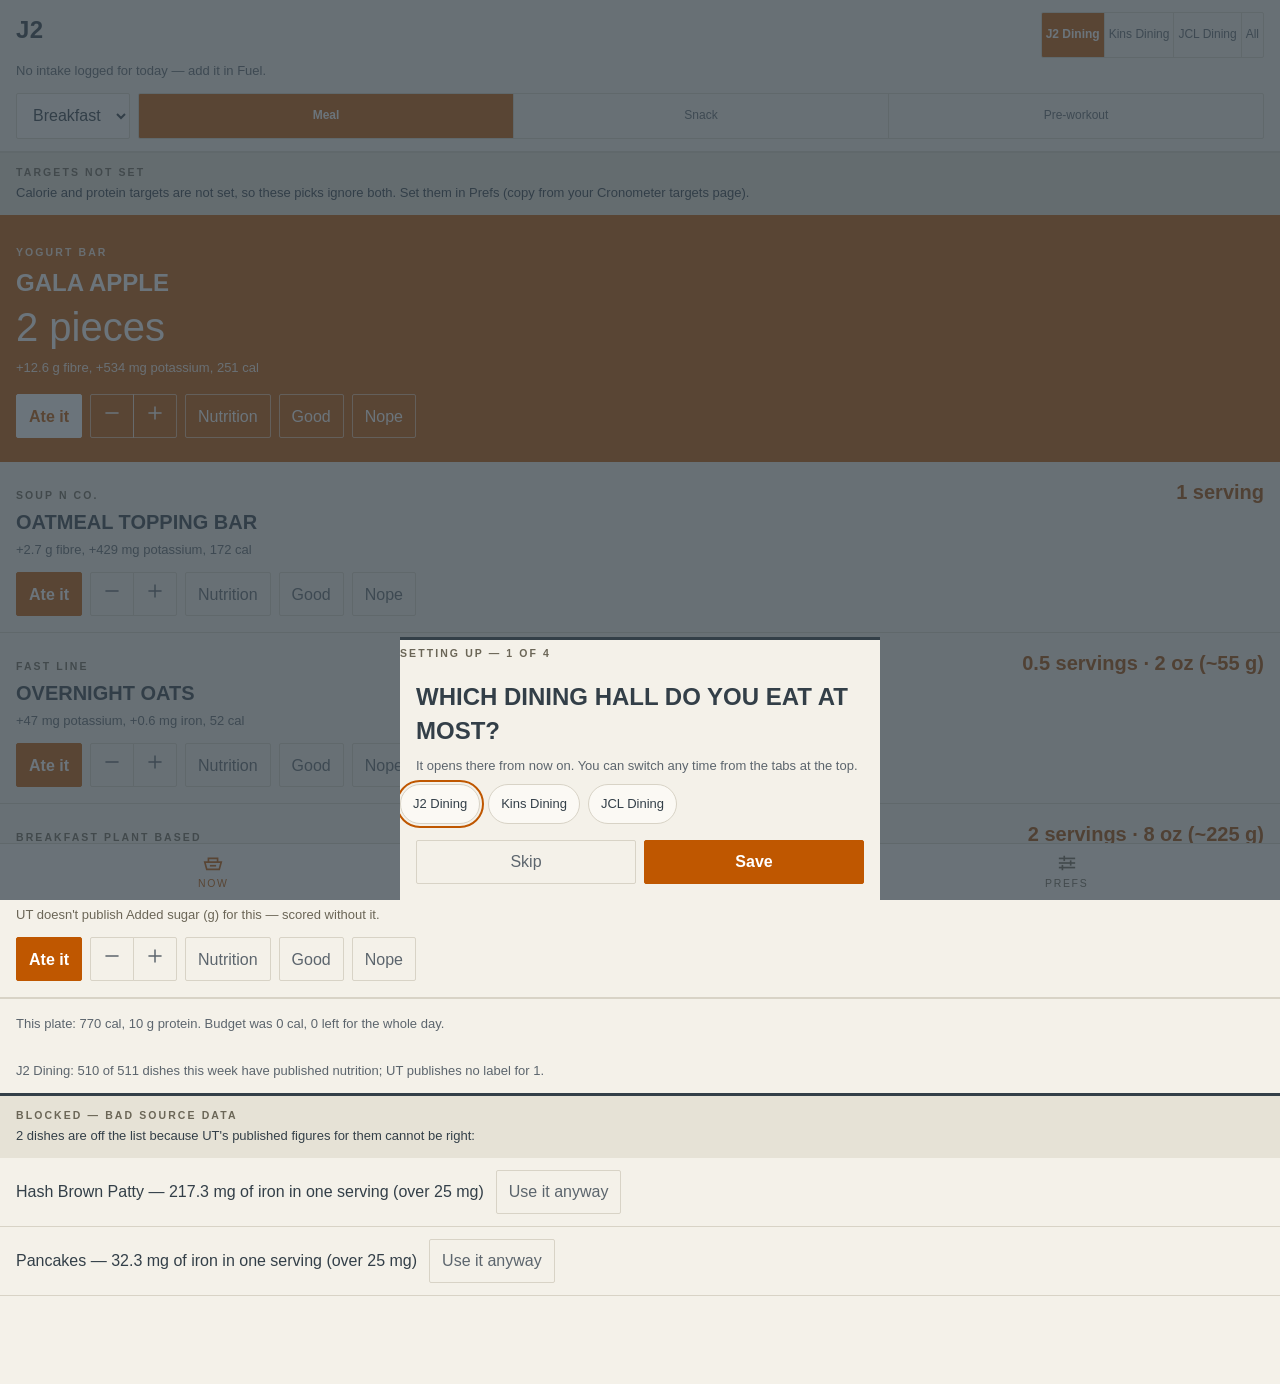
<file: index.html>
<!doctype html>
<html lang="en">
<head>
<meta charset="utf-8">
<meta name="viewport" content="width=device-width, initial-scale=1, viewport-fit=cover">
<!-- Matches --surface so the status bar is not a third colour claiming to be the background. -->
<meta name="theme-color" content="#fbf9f4" media="(prefers-color-scheme: light)">
<meta name="theme-color" content="#2b2a25" media="(prefers-color-scheme: dark)">
<!-- img-src allows blob: for the generated Nutrition Facts label and the tray photo's own
     preview. Both are drawn on this phone; blob: cannot name a remote origin, so neither
     widens what the page can fetch.

     connect-src names api.anthropic.com and nothing else. That is the ONE destination a
     tray photo can reach, it is reachable only when a key has been pasted into Prefs, and
     the shutter says so on every shot. Nothing else in this app makes a network call
     off-origin. -->
<meta http-equiv="Content-Security-Policy" content="default-src 'self'; script-src 'self'; style-src 'self'; img-src 'self' blob:; font-src 'self'; connect-src 'self' https://api.anthropic.com; manifest-src 'self'; object-src 'none'; base-uri 'self'; form-action 'self'; frame-ancestors 'none'">
<meta name="apple-mobile-web-app-capable" content="yes">
<meta name="apple-mobile-web-app-status-bar-style" content="default">
<title>J2</title>
<link rel="manifest" href="manifest.json">
<link rel="apple-touch-icon" href="icon-180.png">
<link rel="icon" href="icon.svg" type="image/svg+xml">
<link rel="stylesheet" href="style.css">
</head>
<body>

<!-- One icon family: 24px grid, 1.8 stroke, square caps, mitre joins. No unicode stand-ins. -->
<svg class="sprite" width="0" height="0" aria-hidden="true">
  <defs>
    <g id="i-tray" fill="none" stroke="currentColor" stroke-width="1.8" stroke-linecap="square" stroke-linejoin="miter">
      <path d="M3 11h18l-2.2 8H5.2L3 11Z"/><path d="M7 11V7h10v4"/><path d="M9.5 15h5"/>
    </g>
    <g id="i-gauge" fill="none" stroke="currentColor" stroke-width="1.8" stroke-linecap="square" stroke-linejoin="miter">
      <path d="M4 19V10"/><path d="M9.3 19V5"/><path d="M14.7 19v-6"/><path d="M20 19V8"/>
    </g>
    <g id="i-sliders" fill="none" stroke="currentColor" stroke-width="1.8" stroke-linecap="square" stroke-linejoin="miter">
      <path d="M4 7h16"/><path d="M4 12h16"/><path d="M4 17h16"/>
      <path d="M9 5v4"/><path d="M16 10v4"/><path d="M7 15v4"/>
    </g>
    <g id="i-close" fill="none" stroke="currentColor" stroke-width="1.8" stroke-linecap="square" stroke-linejoin="miter">
      <path d="M6 6l12 12"/><path d="M18 6L6 18"/>
    </g>
    <g id="i-minus" fill="none" stroke="currentColor" stroke-width="1.8" stroke-linecap="square" stroke-linejoin="miter">
      <path d="M5 12h14"/>
    </g>
    <g id="i-plus" fill="none" stroke="currentColor" stroke-width="1.8" stroke-linecap="square" stroke-linejoin="miter">
      <path d="M5 12h14"/><path d="M12 5v14"/>
    </g>
    <g id="i-check" fill="none" stroke="currentColor" stroke-width="1.8" stroke-linecap="square" stroke-linejoin="miter">
      <path d="M5 12.5l4.5 4.5L19 7"/>
    </g>
    <g id="i-alert" fill="none" stroke="currentColor" stroke-width="1.8" stroke-linecap="square" stroke-linejoin="miter">
      <path d="M12 4l9 16H3l9-16Z"/><path d="M12 10v4"/><path d="M12 17h.01"/>
    </g>
    <g id="i-camera" fill="none" stroke="currentColor" stroke-width="1.8" stroke-linecap="square" stroke-linejoin="miter">
      <path d="M3 8h4l1.5-2h7L17 8h4v11H3V8Z"/><path d="M12 16.5A3.5 3.5 0 1 0 12 9.5a3.5 3.5 0 0 0 0 7Z"/>
    </g>
    <g id="i-heart" fill="none" stroke="currentColor" stroke-width="1.8" stroke-linecap="square" stroke-linejoin="miter">
      <path d="M12 20S3.5 14.5 3.5 9A4.5 4.5 0 0 1 12 7a4.5 4.5 0 0 1 8.5 2c0 5.5-8.5 11-8.5 11Z"/>
    </g>
  </defs>
</svg>

<header>
  <div class="wordmark">
    <h1>J2</h1>
    <div id="halltabs" class="seg" role="tablist" aria-label="Dining hall"></div>
  </div>
  <p id="fuelline" class="fuelline">—</p>
  <div class="picker">
    <select id="meal" aria-label="Meal"></select>
    <div id="modetabs" class="seg" role="tablist" aria-label="What you're eating"></div>
  </div>
</header>

<div class="rule"></div>

<main>
  <section id="now" class="tabpanel on">
    <div id="logstrip" class="logstrip" hidden></div>
    <div id="picks"></div>
    <p id="nowempty" class="empty" hidden></p>
    <div id="coverage"></div>
    <div id="blocked"></div>
  </section>

  <section id="fuel" class="tabpanel">
    <div class="section">
      <span class="eyebrow">Logged in the app</span>
      <div class="body">
        <p class="hint">Tap <b>Ate it</b> on a pick and it lands here. This is added on top of
          whatever you import below — Cronometer never sees it unless you type it in yourself.</p>
      </div>
      <div id="loglist"></div>
      <div class="body"><button id="clearlog" class="ghost" hidden>Clear — I've entered these in Cronometer</button></div>
    </div>

    <div class="section">
      <span class="eyebrow">Photo of your tray</span>
      <div class="body">
        <p class="hint">Take one photo of the whole tray. It is matched against what this hall
          is serving today, and each dish it recognises lands below as a row you confirm —
          nothing is logged until you tap <b>Log</b>.</p>
        <p class="hint"><b>It counts servings, not grams.</b> A single photo cannot measure
          mass — there is no scale reference in the frame — so it answers in UT's own published
          servings and the app works out the nutrition from those, exactly as it does for a
          dish you tap by hand. Expect it to be right about <i>what</i> the dish is and roughly
          right about <i>how much</i>; fix the amount with the stepper.</p>
        <p class="hint">If one angle leaves it unsure of an amount, it will ask for a second
          view of the same tray — from the side, or closer in — and read them together. Up to
          three photos of one tray. The shutter below always starts a <i>new</i> tray; add an
          angle from the button that appears with the rows.</p>
      </div>
      <!-- The disclosure sits ABOVE the shutter on purpose: where the image goes is something
           to read before tapping, not after. -->
      <div class="body" id="shotdisclosure"></div>
      <label class="drop" id="shotdrop">
        <input type="file" id="shot" accept="image/*" capture="environment" hidden>
        <span>Take or choose a photo of your tray</span>
      </label>
      <p id="shotstatus" class="status"></p>
      <div id="shotpicks"></div>
    </div>

    <div class="section">
      <span class="eyebrow">Log something else</span>
      <div class="body">
        <input id="logsearch" placeholder="chicken" aria-label="Find a dish on today's menu">
        <div class="chips" id="logresults"></div>
      </div>
    </div>

    <div class="section">
      <span class="eyebrow">What you've eaten today</span>
      <div class="body">
        <p class="hint">
          Export <b>Daily Nutrition</b> from cronometer.com (Profile, then Your Account, then
          Export Data) and drop the file here. It is read on this phone and never uploaded.
        </p>
        <button id="health" class="primary">Import from Shortcut</button>
        <p class="hint">Run the <b>Cronometer Today</b> Shortcut first — it reads today's totals
          out of Apple Health and copies them. Setup: <code>docs/SHORTCUT.md</code> in the repo.</p>
      </div>

      <label class="drop" id="drop">
        <input type="file" id="csv" accept=".csv,text/csv" hidden>
        <span>Or choose a Cronometer CSV</span>
      </label>
      <p id="csvstatus" class="status"></p>

      <details id="pastefallback">
        <summary class="hint">Clipboard blocked? Paste it here</summary>
        <textarea id="pastebox" rows="4" aria-label="Shortcut output"></textarea>
        <button id="pastego" class="ghost">Import pasted text</button>
      </details>
    </div>

    <div class="section">
      <span class="eyebrow">Or type it</span>
      <div class="body"></div>
      <div class="grid" id="manual"></div>
      <div class="body"><button id="savemanual" class="primary">Save what I've eaten</button></div>
    </div>

    <div class="section">
      <span class="eyebrow">Left today</span>
      <table id="remaining" class="ledger"></table>
    </div>

    <div id="unservable"></div>
  </section>

  <section id="prefs" class="tabpanel">
    <div class="section">
      <span class="eyebrow">Don't show me</span>
      <div class="body"><div class="chips" id="restrictions"></div></div>
    </div>

    <div class="section">
      <span class="eyebrow">Ingredients to avoid</span>
      <div class="body">
        <p class="hint">Any dish whose published ingredients mention these is hidden, including
          ones you've never seen.</p>
        <div class="chips" id="blocklist"></div>
        <form id="addblock" class="picker">
          <input id="blockinput" placeholder="mushroom" aria-label="Ingredient to avoid">
          <button class="primary">Add</button>
        </form>
      </div>
    </div>

    <div class="section">
      <span class="eyebrow">Targets</span>
      <div class="body">
        <p class="hint">A target of 0 means "don't score it". Only the rows marked <b>Yours</b>
          come from your Cronometer. The rest are published reference values the app ships with
          so it works before you have set anything — they are <b>not</b> your goals, and the app
          ranks food against whatever is in the box. Overwrite any of them.</p>
        <p class="hint"><b>Sodium is deliberately different.</b> It ships at the 2300 mg upper
          limit rather than at a lower personal goal, because the scorer spends it as a budget
          instead of aiming at it — a dish is marked down in proportion to how much of what is
          left it uses. Typing a lower figure here is a real choice and yours to make: it makes
          every salty dish score worse. The difference is a decision, not a bug.</p>
        <p class="hint">Which carbohydrate figure is your Cronometer goal? Check the number on
          Cronometer's targets page — if it says <b>Net Carbs</b>, pick that. Getting this wrong
          compares your goal against a different quantity all day.</p>
        <div class="chips" id="carbbasis"></div>
      </div>
      <div class="grid" id="targets"></div>
      <div class="body"><button id="savetargets" class="primary">Save targets</button></div>
    </div>

    <div class="section">
      <span class="eyebrow">Rated foods</span>
      <div class="body"><div id="rated"></div></div>
    </div>

    <div class="section">
      <span class="eyebrow">Overridden dishes</span>
      <div class="body">
        <p class="hint">Dishes you told the app to use anyway, after it blocked them for
          publishing figures that cannot be right. An override does not correct the numbers —
          they are still UT's — it only lets the dish back onto the plate, into the nutrition
          reference and onto the generated label. Revoke one and it is blocked again.</p>
        <div id="overrides"></div>
      </div>
    </div>

    <div class="section">
      <span class="eyebrow">Backup</span>
      <div class="body">
        <p class="hint">Targets, filters and ratings live only on this phone. iOS clears storage
          for sites it has not seen in a while, and the home-screen app and Safari keep separate
          copies — so keep this text somewhere you can paste it back from.</p>
        <button id="copysettings" class="ghost">Copy my settings</button>
      </div>
      <details id="restorebox">
        <summary class="hint">Restore from a backup</summary>
        <textarea id="restoretext" rows="4" aria-label="Settings backup"></textarea>
        <button id="restorego" class="ghost">Restore these settings</button>
      </details>
      <p id="backupstatus" class="status"></p>
    </div>

    <div class="section">
      <span class="eyebrow">Photo key</span>
      <div class="body">
        <p class="hint">The tray photo is read by Claude, which needs an API key from
          <code>console.anthropic.com</code>. Paste yours here and it stays in this browser's
          storage on this phone — it is <b>not</b> in the repo and <b>not</b> in the settings
          backup above, so copying your settings never copies your key.</p>
        <p class="hint">Every photo you send goes to Anthropic's API and is billed to that key,
          roughly two cents a shot. Nothing else in this app leaves the phone, and without a key
          the camera section stays off.</p>
        <form id="addkey" class="picker">
          <input id="keyinput" type="password" autocomplete="off" placeholder="sk-ant-..." aria-label="Anthropic API key">
          <button class="primary">Save key</button>
        </form>
        <p id="keystatus" class="status"></p>
        <button id="forgetkey" class="ghost" hidden>Forget the key on this phone</button>
      </div>
    </div>

    <div class="section">
      <span class="eyebrow">Reset</span>
      <div class="body"><button id="reset" class="danger">Clear everything on this phone</button></div>
    </div>
  </section>
</main>

<nav class="tabs" role="tablist">
  <button role="tab" class="on" data-tab="now">
    <svg class="icon" viewBox="0 0 24 24" aria-hidden="true"><use href="#i-tray"/></svg>Now
  </button>
  <button role="tab" data-tab="fuel">
    <svg class="icon" viewBox="0 0 24 24" aria-hidden="true"><use href="#i-gauge"/></svg>Fuel
  </button>
  <button role="tab" data-tab="prefs">
    <svg class="icon" viewBox="0 0 24 24" aria-hidden="true"><use href="#i-sliders"/></svg>Prefs
  </button>
</nav>

<dialog id="cronodlg">
  <form method="dialog">
    <h3 id="crononame"></h3>
    <p class="hint">Cronometer has no import and no API, and its Custom Food screen is
      separate boxes — so this is one tap per field, typed in by you. Tap a value to copy it.</p>
    <p id="cronoservings" class="hint"></p>
    <div id="cronofields"></div>
    <p id="cronostatus" class="status"></p>

    <details id="helperspike">
      <summary class="hint">Form helper (unproven — being tested)</summary>
      <p class="hint">Copies these same fields as one payload for a bookmarklet that fills
        Cronometer's Custom Food form in the browser. <b>Nobody has proved it works yet</b> —
        that test is the point of it. Setup and what to check: <code>docs/HELPER.md</code> in
        the repo. The one-tap-per-field list above stays the supported way in either way.</p>
      <button type="button" id="helpercopy" class="ghost">Copy payload for the helper</button>
      <p id="helperstatus" class="status"></p>
    </details>

    <details id="labelspike">
      <summary class="hint">Save a Nutrition Facts image of this dish</summary>
      <p class="hint">Draws UT's published figures as a real Nutrition Facts panel, to keep or
        print. <b>Cronometer cannot read it.</b> That was tested on a phone and the route is
        closed: Cronometer only offers label scanning after you scan a product barcode it does
        not recognise, and a dining-hall dish has no barcode. The fields above are the way in.</p>
      <button type="button" id="labelmake" class="ghost">Build the label image</button>
      <div id="labelout"></div>
      <p id="labelstatus" class="status"></p>
    </details>

    <details id="cronofallback">
      <summary class="hint">Clipboard blocked? Copy the whole block by hand</summary>
      <textarea id="cronotext" rows="6" aria-label="Nutrition reference"></textarea>
    </details>
    <menu>
      <button type="button" id="cronoall" class="ghost">Copy the whole block</button>
      <button value="close" class="primary">Done</button>
    </menu>
  </form>
</dialog>

<dialog id="interviewdlg">
  <form method="dialog">
    <span id="interviewstep" class="eyebrow"></span>
    <h3 id="interviewask"></h3>
    <p id="interviewwhy" class="hint"></p>
    <div id="interviewinput"></div>
    <menu>
      <button type="button" value="skip" id="interviewskip" class="ghost">Skip</button>
      <button type="button" value="save" id="interviewsave" class="primary">Save</button>
    </menu>
  </form>
</dialog>

<dialog id="notedlg">
  <form method="dialog">
    <h3 id="noteitem"></h3>
    <p class="hint">Why? Optional. Naming a food ("mushrooms") hides it everywhere.
      Naming a taste ("too salty") changes how everything is ranked.</p>
    <input id="noteinput" placeholder="too salty / hate mushrooms" aria-label="Note">
    <menu>
      <button value="skip" class="ghost">Skip</button>
      <button value="save" class="primary">Save</button>
    </menu>
  </form>
</dialog>

<script type="module" src="app.js"></script>
</body>
</html>
</file>
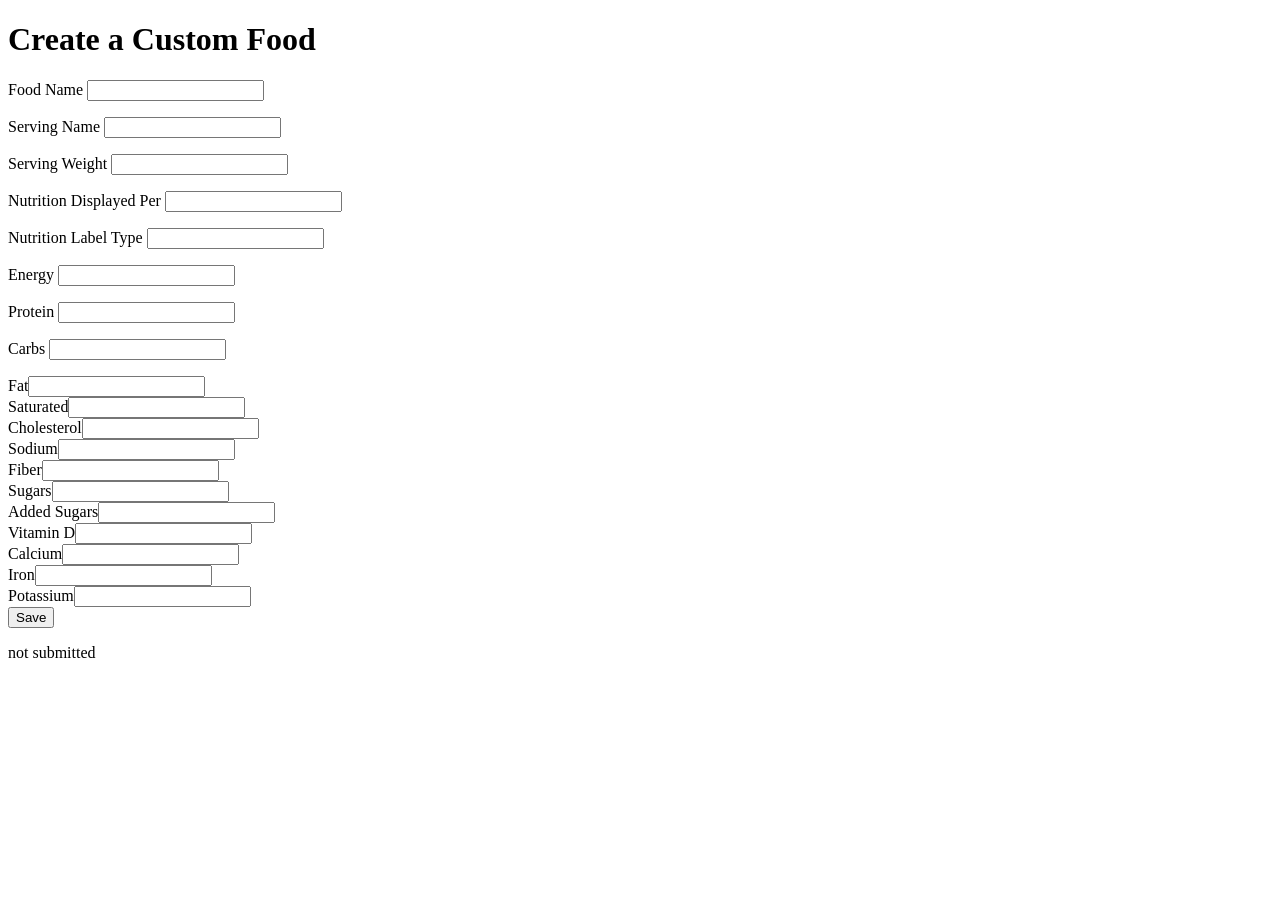
<file: helper/fixture-form.html>
<!doctype html>
<html lang="en">
<head>
<meta charset="utf-8">
<title>Mock Custom Food form — utdining helper fixture</title>
</head>
<body>

<!--
  A STAND-IN for Cronometer's "Create a Custom Food" screen, not a copy of it.

  Cronometer's real form is behind a login, so the helper was written without ever seeing its
  DOM. This page exists to prove the parts that do not depend on that DOM: that the payload
  parses, that a null field is left untouched, that a field the page does not have is reported
  loudly rather than skipped, that no two labels resolve to the same box, and that nothing is
  ever submitted.

  It deliberately mixes the three form shapes findInput() knows about, because a real app is
  rarely consistent:

    - `label[for]` pointing at an input by id          (Food Name, Serving Name, Energy)
    - a `<label>` wrapping its own input               (Protein, Carbs)
    - a div/span row with no label element at all      (everything else)

  "Trans-Fats" is deliberately ABSENT so the missing-field report has something to report.
-->

<h1>Create a Custom Food</h1>
<form id="customfood" onsubmit="document.getElementById('submitted').textContent = 'SUBMITTED'; return false;">

  <p>
    <label for="f-name">Food Name</label>
    <input id="f-name" type="text">
  </p>

  <p>
    <label for="f-serving">Serving Name</label>
    <input id="f-serving" type="text">
  </p>

  <p>
    <label for="f-weight">Serving Weight</label>
    <input id="f-weight" type="number">
  </p>

  <p>
    <label for="f-per">Nutrition Displayed Per</label>
    <input id="f-per" type="text">
  </p>

  <p>
    <label for="f-type">Nutrition Label Type</label>
    <input id="f-type" type="text">
  </p>

  <p>
    <label for="f-energy">Energy</label>
    <input id="f-energy" type="number">
  </p>

  <p><label>Protein <input type="number" data-field="protein"></label></p>
  <p><label>Carbs <input type="number" data-field="carbs"></label></p>

  <div class="row"><span class="lbl">Fat</span><input type="number" data-field="fat"></div>
  <div class="row"><span class="lbl">Saturated</span><input type="number" data-field="satfat"></div>
  <div class="row"><span class="lbl">Cholesterol</span><input type="number" data-field="chol"></div>
  <div class="row"><span class="lbl">Sodium</span><input type="number" data-field="sodium"></div>
  <div class="row"><span class="lbl">Fiber</span><input type="number" data-field="fiber"></div>
  <div class="row"><span class="lbl">Sugars</span><input type="number" data-field="sugar"></div>
  <div class="row"><span class="lbl">Added Sugars</span><input type="number" data-field="addedsugar"></div>
  <div class="row"><span class="lbl">Vitamin D</span><input type="number" data-field="vitd"></div>
  <div class="row"><span class="lbl">Calcium</span><input type="number" data-field="calcium"></div>
  <div class="row"><span class="lbl">Iron</span><input type="number" data-field="iron"></div>
  <div class="row"><span class="lbl">Potassium</span><input type="number" data-field="potassium"></div>

  <button type="submit">Save</button>
</form>

<p id="submitted">not submitted</p>

</body>
</html>
</file>
<file: style.css>
/* utdining — the "Panel" visual system. See DESIGN.md for the contract these tokens realize.
   Palette is the UT Austin brand palette (umac.utexas.edu), chosen and therefore binding.
   Every colour below is a token; a hex literal outside this block is a bug. */

:root {
  color-scheme: light dark;

  /* Warm neutrals from UT's own published web tokens. NOT tints of burnt orange — UT
     forbids those outright — so the neutrals lean warm without borrowing the brand hue. */
  --ground: #f4f1e9;
  --surface: #fbf9f4;
  --sunken: #e6e2d6;
  --hairline: #d8d3c6;
  --rule: #333f48;

  --ink: #333f48;   /* 9.56 on ground */
  --mute: #5c656d;  /* 5.26 */
  --faint: #6b6657; /* 5.08 */

  /* Burnt orange is a FILLED REGION, never body text: it measures 4.59 on white and 4.58 on
     black, clearing AA by under 2%, so any opacity or antialiasing drops it below. */
  --field: #bf5700;
  --on-field: #ffffff;      /* documented exception to "no pure white" — warm white fails at 4.41 */
  --accent-text: #9f4700;   /* a shade, not a tint. 5.45 on ground. */
  --good: #579d42;          /* fill/dot only — 2.92 as text on ground, fails */

  --t-hero: 2.5rem;
  --t-title: 1.5rem;
  --t-body: 1rem;
  --t-small: 0.8125rem;
  --t-eyebrow: 0.656rem;

  --s-1: 4px; --s-2: 8px; --s-3: 12px; --s-4: 16px; --s-6: 24px; --s-8: 32px; --s-12: 48px;
  --r-hairline: 2px;
  --r-pill: 999px;

  --gutter: var(--s-4);
  --tabbar: 56px;

  --display: "Avenir Next Condensed", "Helvetica Neue Condensed", "Arial Narrow", sans-serif;
  --body: "Avenir Next", "Helvetica Neue", sans-serif;
}

/* Dark re-declares tokens ONLY. No component below carries a dark-mode variant. */
@media (prefers-color-scheme: dark) {
  :root {
    /* Warm, not UT's blue-grey #333f48 family: at night the cool ground read clinical, which
       is the one risk this design took. Shades of UT's warm tertiary neutral instead — the
       grammar stays a panel, the room it sits in stops being a laboratory. */
    --ground: #22211d;
    --surface: #2b2a25;
    --sunken: #1a1915;
    --hairline: #403e37;
    --rule: #f1f0eb;

    --ink: #f1f0eb;   /* 14.12 */
    --mute: #b0a99a;  /* 6.90 */
    --faint: #948d80; /* 4.90 — #8a8478 measured 4.34 and failed */

    /* The field stays burnt orange in both themes. Only the orange *word* changes, because
       #bf5700 as text on this ground is 3.35 and fails. UT's secondary orange is 6.90. */
    --accent-text: #f8971f;
    --good: #a6cd57;
  }
}

* { box-sizing: border-box; }

/* `hidden` must beat the display rules below, or a flex container ignores it — which is
   exactly what hid nothing when the hall strip was supposed to disappear. */
[hidden] { display: none !important; }

/* The icon sprite. Taken out of flow in CSS rather than with a style attribute, which the
   page's own Content-Security-Policy blocks. */
.sprite { position: absolute; }

.icon { width: 20px; height: 20px; flex: 0 0 auto; }

body {
  margin: 0;
  padding: env(safe-area-inset-top) 0 calc(env(safe-area-inset-bottom) + var(--tabbar));
  background: var(--ground);
  color: var(--ink);
  font: var(--t-body)/1.45 var(--body);
  -webkit-text-size-adjust: 100%;
  -webkit-font-smoothing: antialiased;
}

/* Light-on-dark needs the extra leading (design/web). */
@media (prefers-color-scheme: dark) { body { line-height: 1.5; } }

/* --- type roles ---------------------------------------------------------- */

.display {
  font-family: var(--display);
  text-transform: uppercase;
  letter-spacing: 0.01em;
  line-height: 1.05;
  font-weight: 600;
}

.eyebrow {
  font-size: var(--t-eyebrow);
  letter-spacing: 0.2em;
  text-transform: uppercase;
  color: var(--faint);
  font-weight: 600;
}

/* Every figure in the app. A changing number must not reflow its own row. */
.num { font-variant-numeric: tabular-nums; }

/* --- structure ----------------------------------------------------------- */

/* The heavy bar. Structural: it means "a different kind of thing follows". */
.rule { height: 1px; background: var(--hairline); }

.gutter { padding-inline: var(--gutter); }

header {
  padding: var(--s-3) var(--gutter) 0;
}

.wordmark {
  display: flex;
  align-items: baseline;
  justify-content: space-between;
  gap: var(--s-3);
}
.wordmark h1 {
  font-family: var(--display);
  text-transform: uppercase;
  font-size: var(--t-title);
  letter-spacing: 0.02em;
  margin: 0;
  font-weight: 700;
}

.fuelline {
  margin: var(--s-1) 0 var(--s-3);
  font-size: var(--t-small);
  color: var(--mute);
}

/* --- controls ------------------------------------------------------------ */

select, input, textarea, button {
  font: inherit;
  color: var(--ink);
  background: var(--surface);
  border: 1px solid var(--hairline);
  border-radius: var(--r-hairline);
  padding: var(--s-2) var(--s-3);
  min-height: 44px;
}
textarea { width: 100%; }

:focus-visible {
  outline: 2px solid var(--field);
  outline-offset: 2px;
}

button { cursor: pointer; }

button.primary {
  background: var(--field);
  border-color: var(--field);
  color: var(--on-field);
  font-weight: 600;
}

button.ghost {
  background: transparent;
  border-color: var(--hairline);
  color: var(--mute);
}

/* The destructive action must not be the quietest thing on its screen. */
button.danger {
  background: transparent;
  border: 1px solid var(--rule);
  color: var(--ink);
  font-weight: 600;
}

/* Segmented rows. One style, used for the meal/mode/hall selectors. */
.seg { display: flex; gap: 0; border: 1px solid var(--hairline); border-radius: var(--r-hairline); overflow: hidden; }
.seg button {
  flex: 1;
  border: 0;
  border-radius: 0;
  background: transparent;
  color: var(--mute);
  font-size: 0.75rem;
  white-space: nowrap;
  padding: var(--s-2) var(--s-1);
  min-height: 44px;
}
.seg button + button { border-left: 1px solid var(--hairline); }
.seg button.on { background: var(--field); color: var(--on-field); font-weight: 600; }

.picker { display: flex; gap: var(--s-2); align-items: stretch; margin-bottom: var(--s-3); }
.picker select { flex: 0 0 auto; }
.picker .seg { flex: 1; }

.chips { display: flex; flex-wrap: wrap; gap: var(--s-2); }
.chip {
  border-radius: var(--r-pill);
  background: var(--surface);
  border: 1px solid var(--hairline);
  color: var(--ink);
  font-size: var(--t-small);
  padding: var(--s-2) var(--s-3);
  min-height: 40px;
}
.chip.on { background: var(--field); border-color: var(--field); color: var(--on-field); }

/* --- tab bar: bottom, where a home-screen app's tab bar belongs ---------- */

.tabs {
  position: fixed;
  left: 0; right: 0;
  bottom: 0;
  z-index: 10;
  display: flex;
  background: var(--surface);
  border-top: 1px solid var(--hairline);
  padding-bottom: env(safe-area-inset-bottom);
}
.tabs button {
  flex: 1;
  border: 0;
  border-radius: 0;
  background: transparent;
  color: var(--faint);
  display: flex;
  flex-direction: column;
  align-items: center;
  justify-content: center;
  gap: 2px;
  font-size: var(--t-eyebrow);
  letter-spacing: 0.16em;
  text-transform: uppercase;
  min-height: var(--tabbar);
  padding: 0;
}
.tabs button.on { color: var(--field); }
.tabs .icon { width: 22px; height: 22px; }

main { padding-bottom: var(--s-8); }
.tabpanel { display: none; }
.tabpanel.on { display: block; }

/* --- Field: the one loud element per screen ------------------------------ */

.field {
  background: var(--field);
  color: var(--on-field);
  padding: var(--s-6) var(--gutter) var(--s-6);
}
.field .eyebrow { color: var(--on-field); opacity: 0.85; }
.field h2 {
  font-family: var(--display);
  text-transform: uppercase;
  font-size: var(--t-title);
  line-height: 1.05;
  margin: var(--s-2) 0 var(--s-3);
  font-weight: 700;
}
.field .amount {
  display: block;
  margin-bottom: var(--s-3);
}
/* The count is what you act on holding a tray; the weight is the cross-check. Sizing them
   apart stops a long portion string from wrapping the hero across two lines. */
.field .amount .lead {
  font-family: var(--display);
  font-size: var(--t-hero);
  font-variant-numeric: tabular-nums;
  line-height: 1;
  display: block;
}
.field .amount .rest {
  font-size: var(--t-small);
  opacity: 0.9;
  display: block;
  margin-top: var(--s-1);
}
.field .why { font-size: var(--t-small); opacity: 0.9; margin: 0; }
.field .caveat { font-size: var(--t-small); opacity: 0.9; margin: var(--s-2) 0 0; }
.field .actions { margin-top: var(--s-4); }
.field .actions button {
  background: var(--on-field);
  border-color: var(--on-field);
  color: var(--field);
  font-weight: 600;
}
.field .actions button.quiet {
  background: transparent;
  border-color: color-mix(in oklch, var(--on-field) 55%, transparent);
  color: var(--on-field);
  font-weight: 400;
}

/* --- Item: a dish as a panel line ---------------------------------------- */

.item {
  padding: var(--s-4) var(--gutter) var(--s-4);
  border-bottom: 1px solid var(--hairline);
}
.item .head { display: flex; align-items: baseline; justify-content: space-between; gap: var(--s-3); }
.item .head .eyebrow { flex: 0 1 auto; min-width: 0; }
.item h3 {
  font-family: var(--display);
  text-transform: uppercase;
  font-size: 1.25rem;
  line-height: 1.1;
  margin: var(--s-1) 0 0;
  font-weight: 600;
}
.item .amount {
  font-family: var(--display);
  font-size: 1.25rem;
  font-variant-numeric: tabular-nums;
  color: var(--accent-text);
  font-weight: 600;
  text-align: right;
  flex: 0 0 auto;
}
.item .why { font-size: var(--t-small); color: var(--mute); margin: var(--s-2) 0 0; }
.item .caveat { font-size: var(--t-small); color: var(--faint); margin: var(--s-1) 0 0; }
.item .actions { margin-top: var(--s-3); }

/* Shared action row for Field and Item. */
.actions { display: flex; flex-wrap: wrap; gap: var(--s-2); }
.actions button { min-height: 44px; padding: var(--s-2) var(--s-3); }
/* Stepper: two nudge buttons welded into one control, so the pair reads as an adjustment to
   the figure beside it rather than as two more actions competing in the row. Square inner
   corners and a shared 1px edge do the welding. Both halves keep the 44px target, and the
   weld matters most next to Remove in the log, where three same-sized buttons in a line
   would otherwise invite a mis-tap on the destructive one. */
.stepper { display: flex; flex: 0 0 auto; }
.stepper button { min-width: 44px; padding: var(--s-2); }
.stepper button:first-child {
  border-top-right-radius: 0;
  border-bottom-right-radius: 0;
}
.stepper button:last-child {
  border-top-left-radius: 0;
  border-bottom-left-radius: 0;
  margin-left: -1px;
}

/* --- Compare: one slot per hall ------------------------------------------ */

/* No new container primitive. A hall slot is the existing Section — eyebrow, hairline, gutter
   — wrapped around the existing Item. Stacked, because at 375px three plates side by side
   would be three columns of about 110px and the portion figure is the point. */
.hallslot > .empty { padding: var(--s-4) var(--gutter); }
/* The Item above already draws a hairline; a second one under the summary would read as a
   separator between the hall and itself. */
.hallslot > .total { border-top: 0; padding-block: var(--s-2) var(--s-3); }
.hallslot > .caveat {
  font-size: var(--t-small);
  color: var(--faint);
  margin: 0;
  padding: 0 var(--gutter) var(--s-2);
}

/* --- Ledger: the panel's own row ----------------------------------------- */

.ledger { width: 100%; border-collapse: collapse; }
.ledger td, .ledger th {
  padding: var(--s-3) var(--gutter);
  border-bottom: 1px solid var(--hairline);
  text-align: left;
  font-weight: 400;
}
.ledger td:last-child, .ledger th:last-child {
  text-align: right;
  font-variant-numeric: tabular-nums;
  font-family: var(--display);
  font-size: 1.0625rem;
}

.row {
  display: flex;
  align-items: center;
  gap: var(--s-3);
  padding: var(--s-3) var(--gutter);
  border-bottom: 1px solid var(--hairline);
}
.row .grow { flex: 1; min-width: 0; }
.row button { min-height: 44px; }

/* --- Section: a gutter block introduced by an eyebrow and a hairline ----- */

.section { padding-top: var(--s-6); }
.section > .eyebrow {
  display: block;
  padding: 0 var(--gutter) var(--s-2);
  border-bottom: 1px solid var(--hairline);
}
.section > .body { padding: var(--s-3) var(--gutter) var(--s-3); }
/* Inside a section body, a lone control fills the measure. The search box was rendering at
   its intrinsic width and reading as a stray fragment. */
.section > .body > input:not([type=file]),
.section > .body > textarea,
.section > .body > button { width: 100%; }
.section > .body > .picker { margin-bottom: 0; }
.section > .body > .picker input { flex: 1; min-width: 0; }
.section > .body > .picker button { width: auto; flex: 0 0 auto; }

/* Empty-state and summary lines injected into list containers need the gutter too. */
/* #loglist sits directly on the section, outside .body, so it needs the gutter itself.
   #logresults / #rated / #blocklist are already inside .body and must NOT be padded twice. */
#loglist > .hint, #loglist > .total { padding-inline: var(--gutter); }

.hint { font-size: var(--t-small); color: var(--mute); margin: var(--s-2) 0; }

/* --- Notes: three severities, none of them coloured ---------------------- */

.note { padding: var(--s-3) var(--gutter); }
.note .eyebrow { display: block; margin-bottom: var(--s-1); }
.note p { margin: 0; font-size: var(--t-small); }

/* Blocking: something was refused. Heavy rule above. */
.note.blocking { border-top: 3px solid var(--rule); background: var(--sunken); }
/* Shortfall: a target was missed, or cannot be scored. Hairline above. */
.note.shortfall { border-top: 1px solid var(--hairline); background: var(--sunken); }
/* Aside: context, no rule at all. */
.note.aside { color: var(--mute); }
.note.aside p { color: var(--mute); }

.total {
  padding: var(--s-4) var(--gutter);
  font-size: var(--t-small);
  color: var(--mute);
  border-top: 1px solid var(--hairline);
}
.total .num { color: var(--ink); }

.logstrip {
  display: flex;
  align-items: center;
  gap: var(--s-3);
  padding: var(--s-3) var(--gutter);
  background: var(--sunken);
  border-bottom: 1px solid var(--hairline);
  font-size: var(--t-small);
}
.logstrip span { flex: 1; }
.logstrip button { min-height: 40px; padding: var(--s-1) var(--s-3); }

.empty { padding: var(--s-8) var(--gutter); color: var(--mute); font-size: var(--t-small); }

.grid { display: grid; grid-template-columns: 1fr auto; gap: var(--s-2) var(--s-3); align-items: center; padding: 0 var(--gutter); }
.grid label { font-size: var(--t-small); color: var(--mute); }

/* Targets carry a provenance line: five of the thirteen are the user's own figures and the
   rest are shipped reference values, and the grid used to present all of them identically
   under a hint claiming they all came from Cronometer. Scoped to #targets so the Fuel grid's
   single-line labels are untouched. */
#targets label { display: flex; flex-direction: column; gap: 2px; padding-block: var(--s-1); }
#targets .provenance {
  font-size: var(--t-eyebrow);
  letter-spacing: 0.08em;
  text-transform: uppercase;
  color: var(--faint);
  font-weight: 600;
}
.grid input { width: 7.5rem; text-align: right; font-variant-numeric: tabular-nums; }

.status { font-size: var(--t-small); min-height: 1.4em; padding: 0 var(--gutter); color: var(--mute); }
.status.ok { color: var(--ink); font-weight: 600; }
/* Deliberately not red: UT forbids red alongside burnt orange, so failure is carried by
   weight and a rule rather than by hue. */
.status.bad { color: var(--ink); font-weight: 600; border-left: 0; }

.drop {
  display: block;
  margin: var(--s-3) var(--gutter);
  padding: var(--s-4);
  border: 1px solid var(--hairline);
  background: var(--sunken);
  text-align: center;
  font-size: var(--t-small);
  color: var(--mute);
  min-height: 44px;
}

details { padding: 0 var(--gutter); }
summary { min-height: 44px; display: flex; align-items: center; }

/* --- dialogs ------------------------------------------------------------- */

dialog {
  border: 0;
  border-top: 3px solid var(--rule);
  background: var(--ground);
  color: var(--ink);
  width: min(100vw, 480px);
  max-height: 92vh;
  padding: 0 0 var(--s-4);
  margin: auto auto 0;
}
dialog::backdrop { background: color-mix(in oklch, #333f48 72%, transparent); }
dialog h3 {
  font-family: var(--display);
  text-transform: uppercase;
  font-size: var(--t-title);
  margin: var(--s-4) var(--gutter) var(--s-2);
  font-weight: 700;
}
dialog .hint, dialog p { padding-inline: var(--gutter); }
dialog .hint { padding-inline: var(--gutter); }
dialog input { width: calc(100% - 2 * var(--gutter)); margin-inline: var(--gutter); }
dialog menu { display: flex; gap: var(--s-2); padding: var(--s-4) var(--gutter) 0; margin: 0; }
dialog menu button { flex: 1; }

/* --- Cronometer sheet ---------------------------------------------------- */

#cronofields { max-height: 44vh; overflow-y: auto; margin: var(--s-3) 0; }
.cronorow {
  display: flex;
  align-items: center;
  gap: var(--s-3);
  padding: var(--s-2) var(--gutter);
  border-bottom: 1px solid var(--hairline);
  font-size: var(--t-small);
}
.cronolabel { flex: 1; color: var(--mute); }
.cronorow .chip { font-variant-numeric: tabular-nums; min-height: 40px; }
.cronoblank { color: var(--faint); font-size: var(--t-eyebrow); letter-spacing: 0.08em; text-transform: uppercase; text-align: right; }

.labelimg {
  display: block;
  width: 100%;
  margin: var(--s-3) 0;
  border: 1px solid var(--hairline);
  background: var(--surface);
}
a.download {
  display: block;
  text-align: center;
  padding: var(--s-3);
  border: 1px solid var(--hairline);
  color: var(--ink);
  text-decoration: none;
  min-height: 44px;
}

/* --- motion: near zero, by frequency gate. This app is open for four seconds. --- */

@media (prefers-reduced-motion: no-preference) {
  .logstrip { transition: background 160ms ease-out; }
}
</file>
